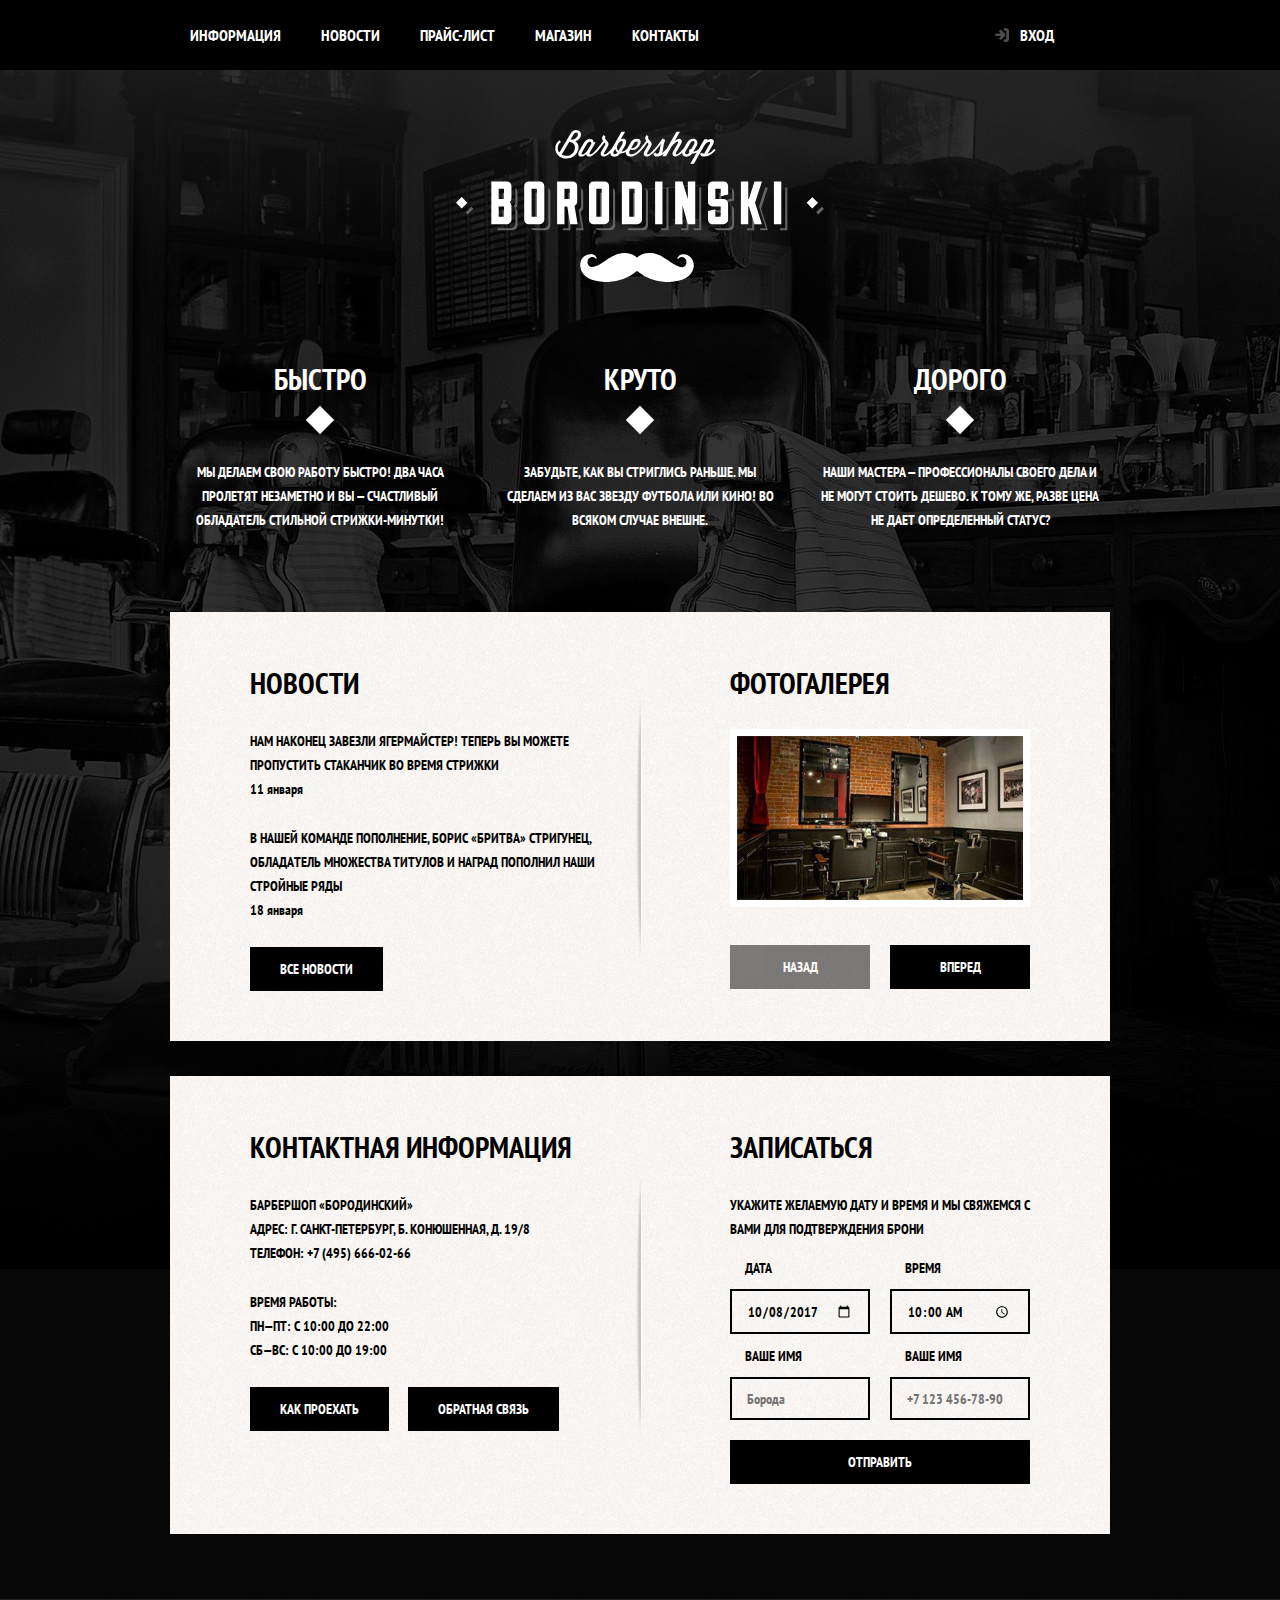
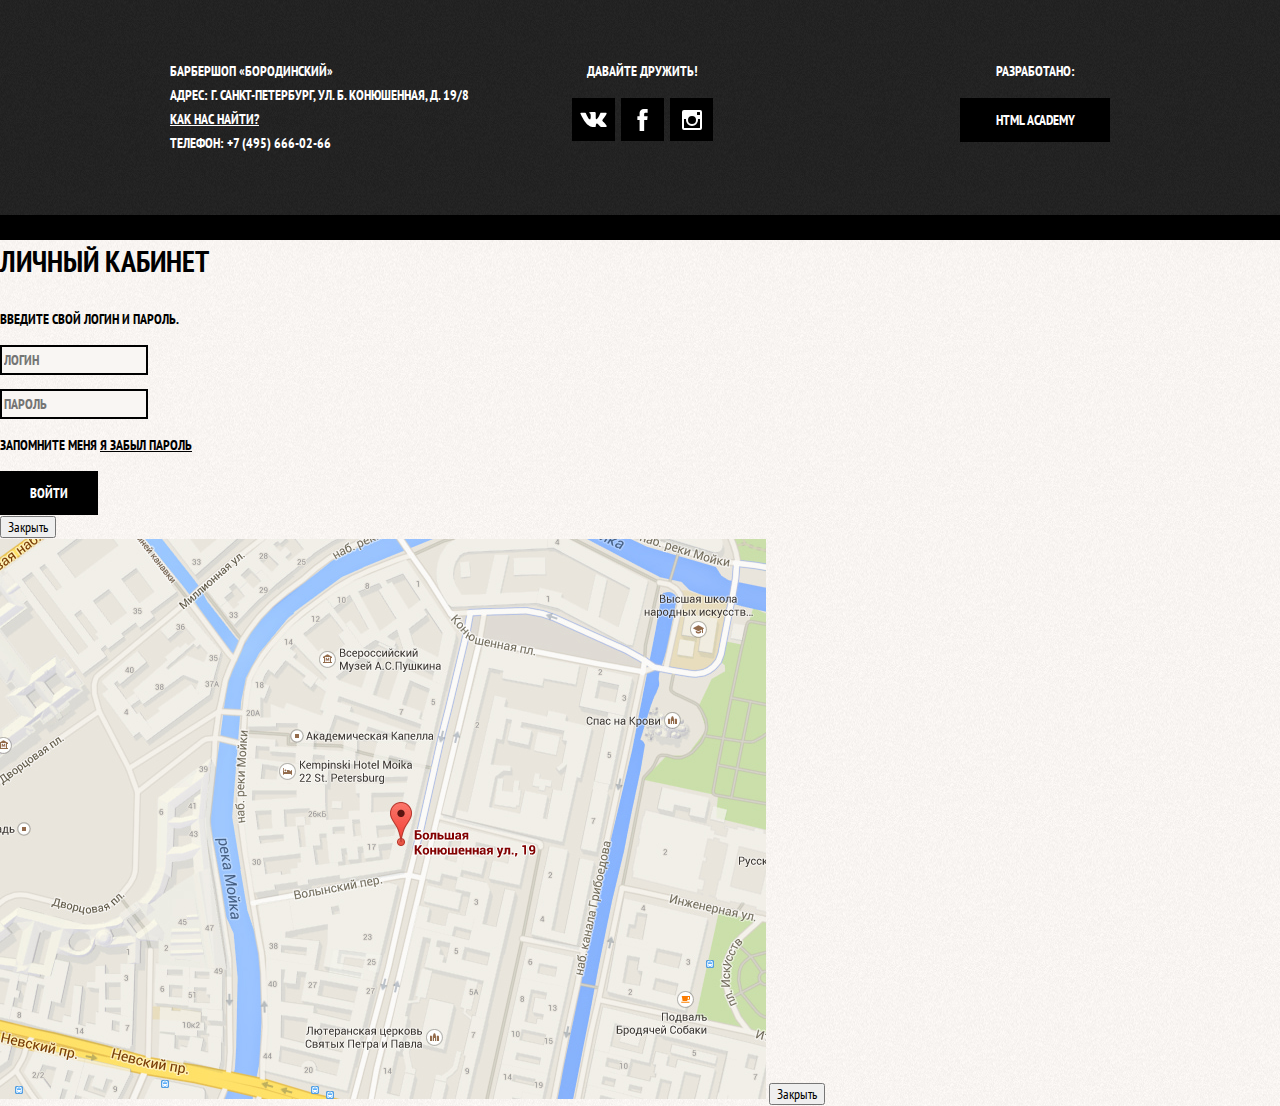
<file: index.html>
<!DOCTYPE html>
<html lang="ru">
  <head>
    <meta charset="utf-8">
    <title>Барбершоп «Бородинский»</title>
    <link href="https://fonts.googleapis.com/css?family=PT+Sans+Narrow:400,700&display=swap&subset=cyrillic" rel="stylesheet">
    <link href="css/normalize.css" rel="stylesheet">
    <link href="css/style.css" rel="stylesheet">
  </head>
  <body>
	<header class="main-header">
		<nav class="main-navigation">
			<a class="main-header-logo">
				<img src="img/index-logo.svg" width="368" height="153" alt="Логотип барбершопа «Бородинский»">
			</a>
			<div class="main-navigation-wrapper">
				<div class="container">
					<ul class="site-navigation">
						<li><a href="info.html">Информация</a></li>
						<li><a href="news.html">Новости</a></li>
						<li><a href="price.html">Прайс-лист</a></li>
						<li><a href="catalog.html">Магазин</a></li>
						<li><a href="contacts.html">Контакты</a></li>
					</ul>
					<ul class="user-navigation">
						<li>
							<a class="login-link" href="login.html">Вход</a>
						</li>
					</ul>
				</div>
			</div>
		</nav>
	</header>
	<main class="container">

		<h1 class="visually-hidden">Барбершоп «Бородинский»</h1>

		<section class="features">
			<h2 class="visually-hidden">Преимущества</h2>
			<ul class="features-list">
				<li class="feature-item">
					<h3>Быстро</h3>
					<p>Мы делаем свою работу быстро! Два часа пролетят незаметно и вы — счастливый обладатель стильной стрижки-минутки!</p>
				</li>
				<li class="feature-item">
					<h3>Круто</h3>
					<p>Забудьте, как вы стриглись раньше. Мы сделаем из вас звезду футбола или кино! Во всяком случае внешне.</p>
				</li>
				<li class="feature-item">
					<h3>Дорого</h3>
					<p>Наши мастера — профессионалы своего дела и не могут стоить дешево. К тому же, разве цена не дает определенный статус?</p>
				</li>
			</ul>
		</section>

		<div class="index-columns">
			<section class="news">
				<h2>Новости</h2>
				<ul class="news-list">
					<li class="news-item">
						<p>Нам наконец завезли Ягермайстер! Теперь вы можете пропустить стаканчик во время стрижки</p>
						<time datetime="2019-01-11">11 января</time>
					</li>
					<li class="news-item">
						<p>В нашей команде пополнение, Борис «Бритва» Стригунец, обладaтель множества титулов и наград пополнил наши стройные ряды</p>
						<time datetime="2016-01-18">18 января</time>
					</li>
				</ul>
				<a class="button" href="news.html">Все новости</a>
			</section>

			<section class="gallery">
				<h2>Фотогалерея</h2>
				<div class="gallery-container">
					<figure class="gallery-content">
						<a href="#">
							<img src="img/studio.jpg" width="286" height="164" alt="Интерьер">
						</a>
					</figure>
						<button class="button gallery-button gallery-button-back" type="button" disabled>Назад</button>
						<button class="button gallery-button gallery-button-next" type="button">Вперед</button>
				</div>
			</section>
		</div>

    	<div class="index-columns">
			<section class="contacts">
				<h2>Контактная информация</h2>
				<p>
					Барбершоп «Бородинский»<br>
					Адрес: г. Санкт-Петербург, Б. Конюшенная, д. 19/8<br>
					Телефон: +7 (495) 666-02-66
				</p>
				<p>
					Время работы:<br>
					пн—пт: с 10:00 до 22:00<br>
					сб—вс: с 10:00 до 19:00
				</p>
				<a class="button" href="map.html">Как проехать</a>
				<a class="button" href="contacts.html">Обратная связь</a>
			</section>

			<section class="appointment">
				<h2>Записаться</h2>
				<p class="appointment-info">Укажите желаемую дату и время и мы свяжемся с вами для подтверждения брони</p>
				<form class="appointment-form" action="https://echo.htmlacademy.ru" method="post">
					<p class="appointment-item">
						<label for="appointment-date">Дата</label>
						<input type="date" name="appointment-date" id="appointment-date" value="2017-10-08">
					</p>
					<p class="appointment-item">
						<label for="appointment-time">Время</label>
						<input type="time" name="appointment-time" id="appointment-time" value="10:00">
					</p>
					<p class="appointment-item">
						<label for="appointment-name">Ваше имя</label>
						<input type="text" name="appointment-name" id="appointment-name" value="" placeholder="Борода">
					</p>
					<p class="appointment-item">
						<label for="appointment-phone">Ваше имя</label>
						<input type="text" name="appointment-phone" id="appointment-phone" value="" placeholder="+7 123 456-78-90">
					</p>
					<button class="button" type="submit">Отправить</button>
				</form>
			</section>
		</div>
	</main>
	<footer class="main-footer">
		<div class="container">
				<p class="footer-contacts">
				Барбершоп «Бородинский»<br>
				Адрес: г. Санкт-Петербург, ул. Б. Конюшенная, д. 19/8<br>
				<a href="map.html">Как нас найти?</a><br>
				Телефон: +7 (495) 666-02-66
			</p>
			<div class="footer-social">
				<b>Давайте дружить!</b>
				<ul>
					<li><a class="social-button" href="#"><span class="visually-hidden">Вконтакте</span>
			        <svg xmlns="http://www.w3.org/2000/svg" width="27" height="15" viewBox="0 0 26.14 14.91">
			          <path d="M26 13.47l-.09-.17a13.55 13.55 0 0 0-2.6-3q-.87-.83-1.1-1.12A1 1 0 0 1 22 8a10.27 10.27 0 0 1 1.22-1.78l.88-1.16q2.35-3.13 2-4L26 .94a.8.8 0 0 0-.4-.22 2.14 2.14 0 0 0-.87 0h-3.92a.51.51 0 0 0-.27 0h-.3a.6.6 0 0 0-.15.14.93.93 0 0 0-.14.24 22.22 22.22 0 0 1-1.46 3.06q-.5.84-.93 1.46a7 7 0 0 1-.71.91 4.94 4.94 0 0 1-.52.47q-.23.18-.35.15l-.23-.05a.9.9 0 0 1-.31-.33 1.49 1.49 0 0 1-.16-.53v-.55-.65-.57-1.12-1-.75a3.14 3.14 0 0 0 0-.62 2.12 2.12 0 0 0-.14-.44.73.73 0 0 0-.28-.33 1.57 1.57 0 0 0-.46-.18A9 9 0 0 0 12.57 0a8.93 8.93 0 0 0-3.25.33 1.83 1.83 0 0 0-.52.41q-.25.3-.07.33a1.67 1.67 0 0 1 1.16.59l.08.16a2.6 2.6 0 0 1 .19.63 6.32 6.32 0 0 1 .12 1 10.59 10.59 0 0 1 0 1.7q-.07.71-.13 1.1a2.21 2.21 0 0 1-.18.64 2.69 2.69 0 0 1-.16.3l-.07.07a1 1 0 0 1-.37.07.86.86 0 0 1-.46-.19 3.27 3.27 0 0 1-.56-.52 7 7 0 0 1-.66-.93q-.37-.6-.76-1.42l-.22-.39q-.2-.38-.56-1.11t-.62-1.43A.9.9 0 0 0 5.2.9h-.07a.93.93 0 0 0-.22-.16A1.44 1.44 0 0 0 4.6.65L.87.68A1 1 0 0 0 .1.94L0 1a.44.44 0 0 0 0 .22 1.08 1.08 0 0 0 .08.37Q.9 3.53 1.86 5.31t1.66 2.87Q4.23 9.27 5 10.24t1 1.24l.37.41.34.33a8.06 8.06 0 0 0 1 .78 16.34 16.34 0 0 0 1.4.9 7.6 7.6 0 0 0 1.79.72 6.19 6.19 0 0 0 2 .22h1.57a1.08 1.08 0 0 0 .72-.3l.05-.07a.9.9 0 0 0 .1-.25 1.38 1.38 0 0 0 0-.37 4.48 4.48 0 0 1 .09-1.05 2.77 2.77 0 0 1 .23-.71 1.74 1.74 0 0 1 .29-.4 1.19 1.19 0 0 1 .23-.2h.11a.86.86 0 0 1 .77.21 4.52 4.52 0 0 1 .83.79q.39.47.93 1.05a6.41 6.41 0 0 0 1 .87l.27.16a3.31 3.31 0 0 0 .71.3 1.53 1.53 0 0 0 .76.07l3.48-.05a1.58 1.58 0 0 0 .8-.17.68.68 0 0 0 .34-.37 1.06 1.06 0 0 0 0-.46 1.71 1.71 0 0 0-.1-.36z" fill="#fff">
			          </path>
			        </svg>
			      </a></li>
			      <li><a class="social-button" href="#"><span class="visually-hidden">Фейсбук</span>
			        <svg xmlns="http://www.w3.org/2000/svg" width="19" height="22" viewBox="0 0 10.15 21.74"><path d="M3.34 1.12A4.77 4.77 0 0 1 6.53 0h3.61v3.81H7.81a1.07 1.07 0 0 0-1.09.83v2.55h3.42c-.08 1.23-.24 2.45-.41 3.67h-3v10.87H2.21V10.86H0V7.21h2.19V3.66a3.83 3.83 0 0 1 1.15-2.54z" fill="#fff"/>
			        </a></li>
			      <li><a class="social-button" href="#"><span class="visually-hidden">Инстаграм</span>
			        <svg xmlns="http://www.w3.org/2000/svg" width="20" height="20" viewBox="0 0 20 20">
			          <path d="M18 0H2a2 2 0 0 0-2 2v16a2 2 0 0 0 2 2h16a2 2 0 0 0 2-2V2a2 2 0 0 0-2-2zm-8 6a4 4 0 1 1-4 4 4 4 0 0 1 4-4zM2.5 18a.47.47 0 0 1-.5-.5V9h2.1a3.4 3.4 0 0 0-.1 1 6 6 0 1 0 12 0 3.4 3.4 0 0 0-.1-1H18v8.5a.47.47 0 0 1-.5.5zM18 4.5a.47.47 0 0 1-.5.5h-2a.47.47 0 0 1-.5-.5v-2a.47.47 0 0 1 .5-.5h2a.47.47 0 0 1 .5.5z" fill="#fff">
			          </path>
			        </svg>
			      </a></li>
				</ul>
			</div>
			<p class="footer-copyright">
				<b>Разработано:</b>
				<a class="button" href="https://htmlacademy.ru">HTML Academy</a>
			</p>
		</div>
	</footer>

	<section class="modal modal-login">
		<h2>Личный кабинет</h2>
		<p>Введите свой логин и пароль.</p>
		<form class="login-form" action="https://echo.htmlacademy.ru" method="post">
			<p>
				<label class="visually-hidden" for="user-login">Логин</label>
				<input class="login-icon-user" type="text" name="user-login" id="user-login" placeholder="Логин">
			</p>
			<p>
				<label class="visually-hidden" for="user-password">Пароль</label>
				<input class="login-icon-password" type="password" name="user-password" id="user-password" placeholder="Пароль">
			</p>
			<p class="login-password-info">
				<label class="login-checkbox">
					<input type="checkbox" name="remember" class="visually-hidden">
					<span class="checkbox-indicator">Запомните меня</span>
				</label>
				<a class="restore" href="#">Я забыл пароль</a>
			</p>
			<button class="button" type="submit">Войти</button>
		</form>
		<button class="modal-close" type="button">Закрыть</button>
	</section>

	<section class="modal modal-map">
		<h2 class="visually-hidden">Как до нас добраться</h2>
		<img src="img/map.jpg" width="766" height="560" alt="Офис компании по адресу ул. Большая Конюшенная 19/8, Санкт-Петербург">
		<button class="modal-close" type="button">Закрыть</button>
	</section>
  </body>
</html>
</file>
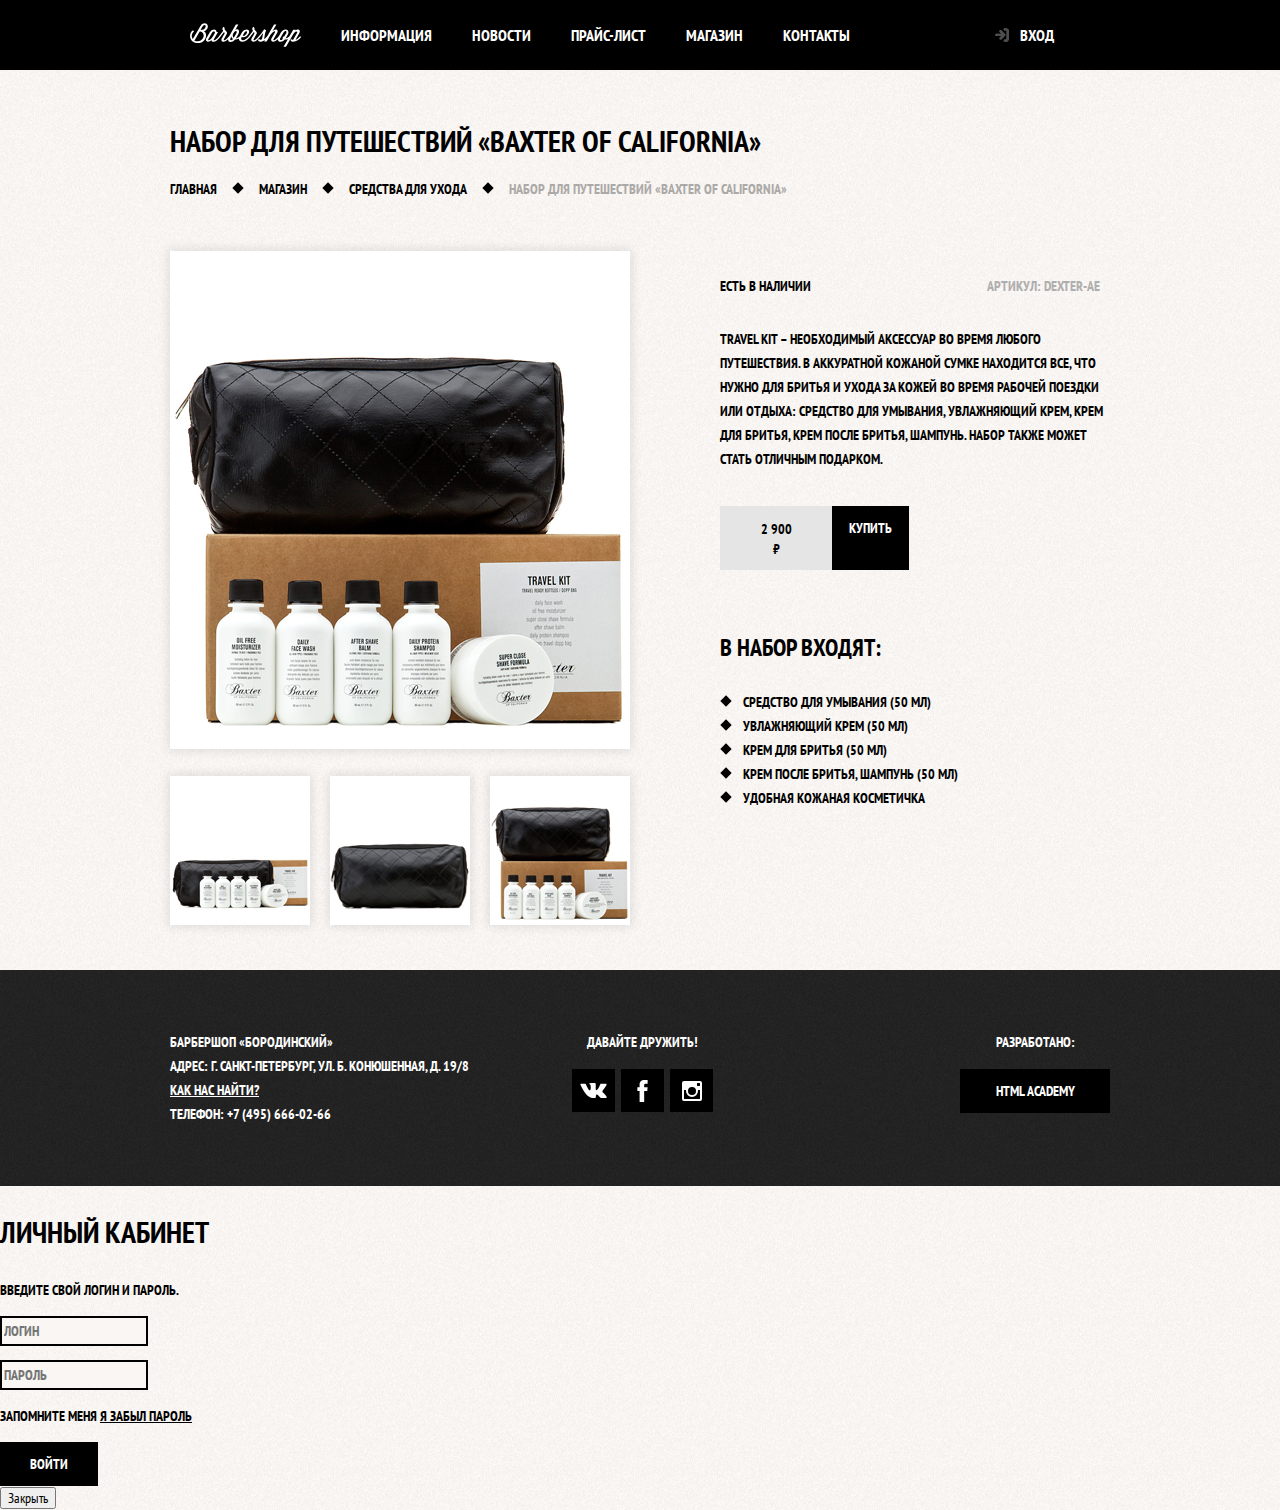
<file: catalog-item.html>
<!DOCTYPE html>
<html lang="ru">
  <head>
    <meta charset="utf-8">
    <title>Набор для путешествий «Baxter of California»</title>
    <link href="https://fonts.googleapis.com/css?family=PT+Sans+Narrow:400,700&display=swap&subset=cyrillic" rel="stylesheet">
    <link href="css/normalize.css" rel="stylesheet">
    <link href="css/style.css" rel="stylesheet">
  </head>
  <body class="inner-page">
		<header class="main-header">
			<nav class="main-navigation container">
				<a class="main-header-logo" href="index.html">
					<img src="img/logo.svg" width="111" height="24" alt="Логотип барбершопа «Бородинский»">
				</a>
				<ul class="site-navigation">
					<li><a href="info.html">Информация</a></li>
					<li><a href="news.html">Новости</a></li>
					<li><a href="price.html">Прайс-лист</a></li>
					<li><a href="catalog.html">Магазин</a></li>
					<li><a href="contacts.html">Контакты</a></li>
				</ul>
				<ul class="user-navigation">
					<li>
						<a class="login-link" href="login.html">Вход</a>
					</li>
				</ul>
			</nav>
		</header>
		<main class="container">

			<h1 class="page-title">Набор для путешествий «Baxter of California»</h1>

			<ul class="breadcrumbs">
				<li><a href="index.html">Главная</a></li>
				<li><a href="#">Магазин</a></li>
				<li><a href="#">Средства для ухода</a></li>
				<li class="breadcrumbs-current">Набор для путешествий «Baxter of California»</li>
			</ul>

			<div class="catalog-columns">
				<section class="product-photos">
					<h2 class="visually-hidden">Изображения товара</h2>
					<img class="product-photo-full" src="img/product-big.jpg" width="460" height="498" alt="Фото всего набора">
					<ul class="product-photo-preview">
						<li><img src="img/product-small-1.jpg" width="140" height="149" alt="Фото в анфас"></li>
						<li><img src="img/product-small-2.jpg" width="140" height="149" alt="Фото в профиль"></li>
						<li><img src="img/product-small-3.jpg" width="140" height="149" alt="Фото отдельной части"></li>
					</ul>
				</section>

				<section class="product-info">
					<h2 class="visually-hidden">Описание товара</h2>
					<div class="product-description">
						<p class="product-availability">Есть в наличии</p>
						<p class="product-article">Артикул: dexter-ae</p>
					</div>
					<p class="product-text">Travel Kit – необходимый аксессуар во время любого путешествия. В аккуратной кожаной сумке находится все, что нужно для бритья и ухода за кожей во время рабочей поездки или отдыха: средство для умывания, увлажняющий крем, крем для бритья, крем после бритья, шампунь. Набор также может стать отличным подарком.</p>
					<p class="product-price">
						<b>2 900 ₽</b>
						<a class="button" href="#">Купить</a>
					</p>
					<h3>В набор входят:</h3>
					<ul>
						<li>Средство для умывания (50 мл)</li>
				        <li>Увлажняющий крем (50 мл)</li>
				        <li>Крем для бритья (50 мл)</li>
				        <li>Крем после бритья, шампунь (50 мл)</li>
				        <li>Удобная кожаная косметичка</li>
					</ul>
				</section>
			</div>
		</main>
		<footer class="main-footer">
			<div class="container">
				<p class="footer-contacts">
					Барбершоп «Бородинский»<br>
					Адрес: г. Санкт-Петербург, ул. Б. Конюшенная, д. 19/8<br>
					<a href="map.html">Как нас найти?</a><br>
					Телефон: +7 (495) 666-02-66
				</p>
				<div class="footer-social">
					<b>Давайте дружить!</b>
					<ul>
						<li><a class="social-button" href="#"><span class="visually-hidden">Вконтакте</span>
				        <svg xmlns="http://www.w3.org/2000/svg" width="27" height="15" viewBox="0 0 26.14 14.91">
				          <path d="M26 13.47l-.09-.17a13.55 13.55 0 0 0-2.6-3q-.87-.83-1.1-1.12A1 1 0 0 1 22 8a10.27 10.27 0 0 1 1.22-1.78l.88-1.16q2.35-3.13 2-4L26 .94a.8.8 0 0 0-.4-.22 2.14 2.14 0 0 0-.87 0h-3.92a.51.51 0 0 0-.27 0h-.3a.6.6 0 0 0-.15.14.93.93 0 0 0-.14.24 22.22 22.22 0 0 1-1.46 3.06q-.5.84-.93 1.46a7 7 0 0 1-.71.91 4.94 4.94 0 0 1-.52.47q-.23.18-.35.15l-.23-.05a.9.9 0 0 1-.31-.33 1.49 1.49 0 0 1-.16-.53v-.55-.65-.57-1.12-1-.75a3.14 3.14 0 0 0 0-.62 2.12 2.12 0 0 0-.14-.44.73.73 0 0 0-.28-.33 1.57 1.57 0 0 0-.46-.18A9 9 0 0 0 12.57 0a8.93 8.93 0 0 0-3.25.33 1.83 1.83 0 0 0-.52.41q-.25.3-.07.33a1.67 1.67 0 0 1 1.16.59l.08.16a2.6 2.6 0 0 1 .19.63 6.32 6.32 0 0 1 .12 1 10.59 10.59 0 0 1 0 1.7q-.07.71-.13 1.1a2.21 2.21 0 0 1-.18.64 2.69 2.69 0 0 1-.16.3l-.07.07a1 1 0 0 1-.37.07.86.86 0 0 1-.46-.19 3.27 3.27 0 0 1-.56-.52 7 7 0 0 1-.66-.93q-.37-.6-.76-1.42l-.22-.39q-.2-.38-.56-1.11t-.62-1.43A.9.9 0 0 0 5.2.9h-.07a.93.93 0 0 0-.22-.16A1.44 1.44 0 0 0 4.6.65L.87.68A1 1 0 0 0 .1.94L0 1a.44.44 0 0 0 0 .22 1.08 1.08 0 0 0 .08.37Q.9 3.53 1.86 5.31t1.66 2.87Q4.23 9.27 5 10.24t1 1.24l.37.41.34.33a8.06 8.06 0 0 0 1 .78 16.34 16.34 0 0 0 1.4.9 7.6 7.6 0 0 0 1.79.72 6.19 6.19 0 0 0 2 .22h1.57a1.08 1.08 0 0 0 .72-.3l.05-.07a.9.9 0 0 0 .1-.25 1.38 1.38 0 0 0 0-.37 4.48 4.48 0 0 1 .09-1.05 2.77 2.77 0 0 1 .23-.71 1.74 1.74 0 0 1 .29-.4 1.19 1.19 0 0 1 .23-.2h.11a.86.86 0 0 1 .77.21 4.52 4.52 0 0 1 .83.79q.39.47.93 1.05a6.41 6.41 0 0 0 1 .87l.27.16a3.31 3.31 0 0 0 .71.3 1.53 1.53 0 0 0 .76.07l3.48-.05a1.58 1.58 0 0 0 .8-.17.68.68 0 0 0 .34-.37 1.06 1.06 0 0 0 0-.46 1.71 1.71 0 0 0-.1-.36z" fill="#fff">
				          </path>
				        </svg>
				      </a></li>
				      <li><a class="social-button" href="#"><span class="visually-hidden">Фейсбук</span>
				        <svg xmlns="http://www.w3.org/2000/svg" width="19" height="22" viewBox="0 0 10.15 21.74"><path d="M3.34 1.12A4.77 4.77 0 0 1 6.53 0h3.61v3.81H7.81a1.07 1.07 0 0 0-1.09.83v2.55h3.42c-.08 1.23-.24 2.45-.41 3.67h-3v10.87H2.21V10.86H0V7.21h2.19V3.66a3.83 3.83 0 0 1 1.15-2.54z" fill="#fff"/>
				        </a></li>
				      <li><a class="social-button" href="#"><span class="visually-hidden">Инстаграм</span>
				        <svg xmlns="http://www.w3.org/2000/svg" width="20" height="20" viewBox="0 0 20 20">
				          <path d="M18 0H2a2 2 0 0 0-2 2v16a2 2 0 0 0 2 2h16a2 2 0 0 0 2-2V2a2 2 0 0 0-2-2zm-8 6a4 4 0 1 1-4 4 4 4 0 0 1 4-4zM2.5 18a.47.47 0 0 1-.5-.5V9h2.1a3.4 3.4 0 0 0-.1 1 6 6 0 1 0 12 0 3.4 3.4 0 0 0-.1-1H18v8.5a.47.47 0 0 1-.5.5zM18 4.5a.47.47 0 0 1-.5.5h-2a.47.47 0 0 1-.5-.5v-2a.47.47 0 0 1 .5-.5h2a.47.47 0 0 1 .5.5z" fill="#fff">
				          </path>
				        </svg>
				      </a></li>
					</ul>
				</div>
				<p class="footer-copyright">
					<b>Разработано:</b>
					<a class="button" href="https://htmlacademy.ru">HTML Academy</a>
				</p>
			</div>
		</footer>

		<section class="modal modal-login">
			<h2>Личный кабинет</h2>
			<p>Введите свой логин и пароль.</p>
			<form class="login-form" action="https://echo.htmlacademy.ru" method="post">
				<p>
					<label class="visually-hidden" for="user-login">Логин</label>
					<input class="login-icon-user" type="text" name="user-login" id="user-login" placeholder="Логин">
				</p>
				<p>
					<label class="visually-hidden" for="user-password">Пароль</label>
					<input class="login-icon-password" type="password" name="user-password" id="user-password" placeholder="Пароль">
				</p>
				<p class="login-password-info">
					<label class="login-checkbox">
						<input type="checkbox" name="remember" class="visually-hidden">
						<span class="checkbox-indicator">Запомните меня</span>
					</label>
					<a class="restore" href="#">Я забыл пароль</a>
				</p>
				<button class="button" type="submit">Войти</button>
			</form>
			<button class="modal-close" type="button">Закрыть</button>
		</section>
	</body>
</html>
</file>
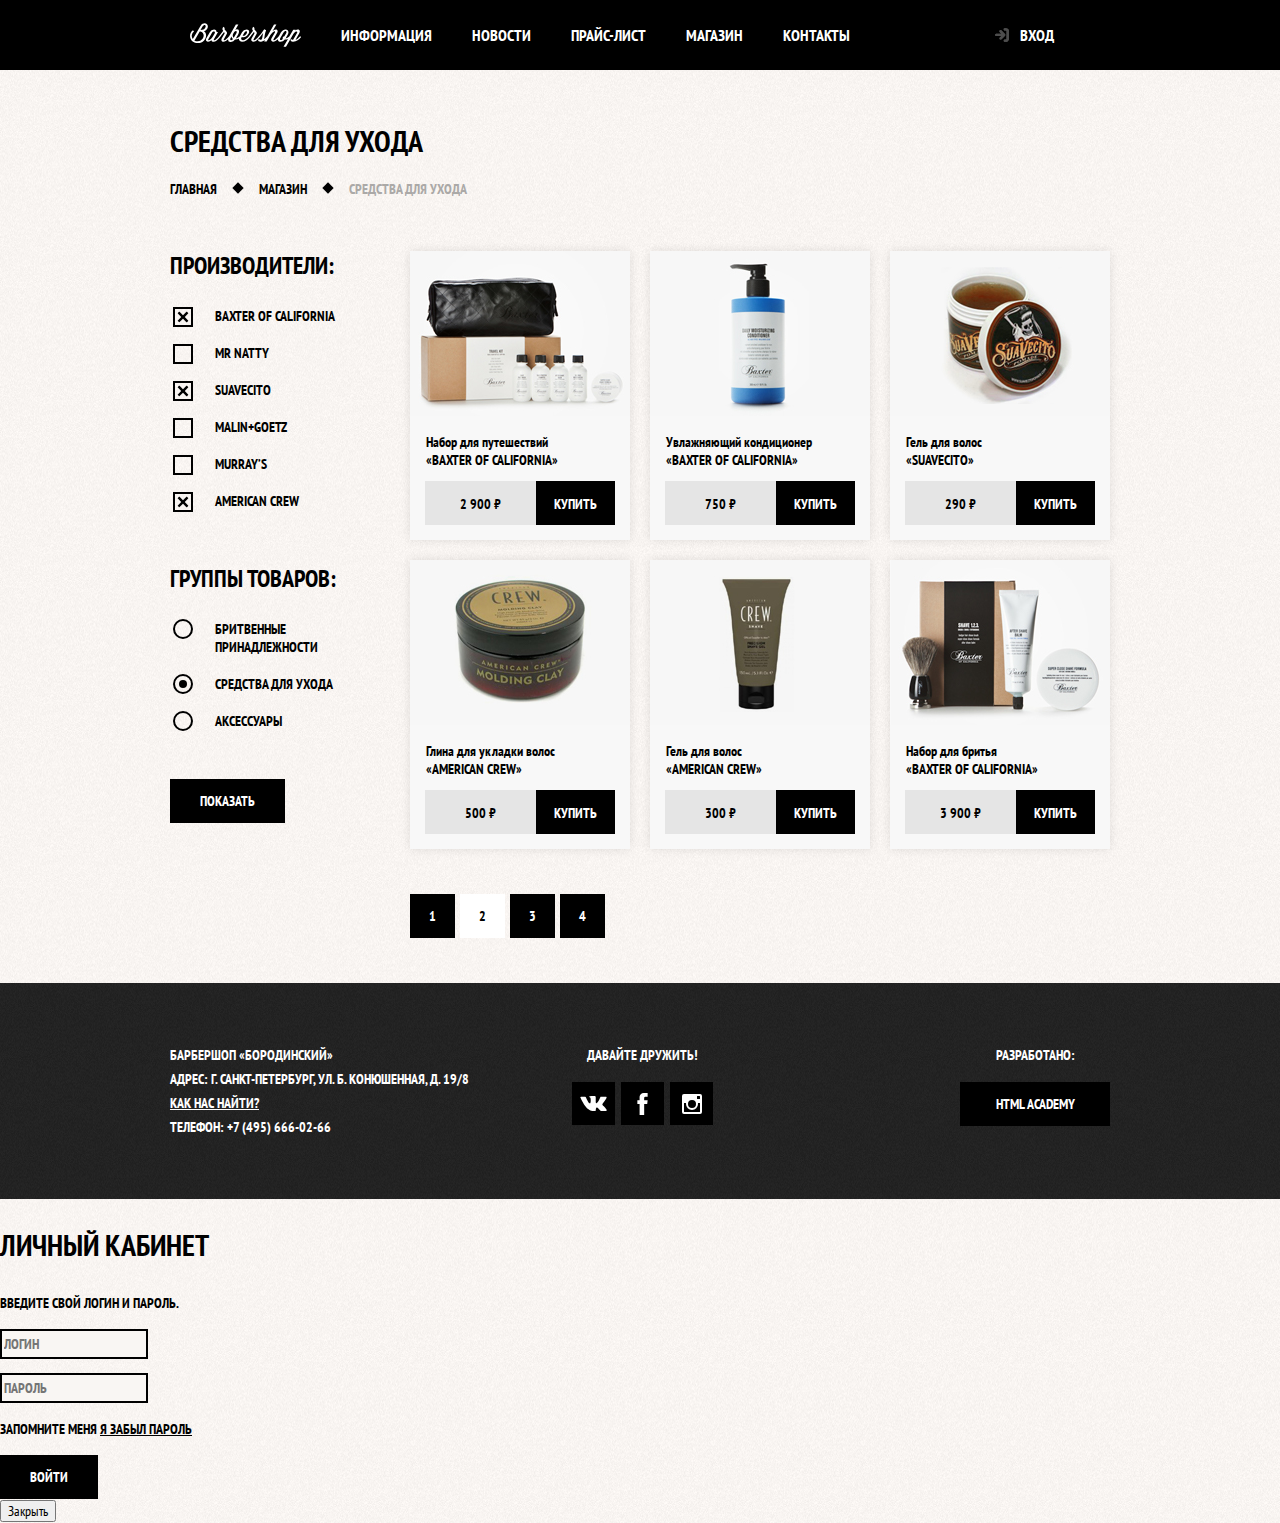
<file: catalog.html>
<!DOCTYPE html>
<html lang="ru">
  <head>
    <meta charset="utf-8">
    <title>Средства для ухода</title>
    <link href="https://fonts.googleapis.com/css?family=PT+Sans+Narrow:400,700&display=swap&subset=cyrillic" rel="stylesheet">
    <link href="css/normalize.css" rel="stylesheet">
    <link href="css/style.css" rel="stylesheet">
  </head>
  <body class="inner-page">
		<header class="main-header">
			<nav class="main-navigation container">
				<a class="main-header-logo" href="index.html">
					<img src="img/logo.svg" width="111" height="24" alt="Логотип барбершопа «Бородинский»">
				</a>
				<ul class="site-navigation">
					<li><a href="info.html">Информация</a></li>
					<li><a href="news.html">Новости</a></li>
					<li><a href="price.html">Прайс-лист</a></li>
					<li><a href="catalog.html">Магазин</a></li>
					<li><a href="contacts.html">Контакты</a></li>
				</ul>
				<ul class="user-navigation">
					<li>
						<a class="login-link" href="login.html">Вход</a>
					</li>
				</ul>
			</nav>
		</header>
		<main class="container">
			<h1 class="page-title">Средства для ухода</h1>

			<ul class="breadcrumbs">
				<li><a href="index.html">Главная</a></li>
				<li><a href="catalog.html">Магазин</a></li>
				<li class="breadcrumbs-current">Средства для ухода</li>
			</ul>

			<div class="catalog-columns">
				<section class="filters">
					<h2 class="visually-hidden">Фильтр товаров</h2>
					<form class="filter" method="get" action="https://echo.htmlacademy.ru">
						<fieldset>
							<legend>Производители:</legend>
							<ul>
				              <li class="filter-option">
				                <input class="visually-hidden filter-input filter-input-checkbox" type="checkbox" name="baxter-of-california" id="filter-baxter-of-california" checked>
	                			<label for="filter-baxter-of-california">Baxter of California</label>
				              </li>
				              <li class="filter-option">
				                <input class="visually-hidden filter-input filter-input-checkbox" type="checkbox" name="mr-natty" id="filter-mr-natty">
	                			<label for="filter-mr-natty">Mr Natty</label>
				              </li>
				              <li class="filter-option">
				                <input class="visually-hidden filter-input filter-input-checkbox" type="checkbox" name="suavecito" id="filter-suavecito" checked>
	                			<label for="filter-suavecito">Suavecito</label>
				              </li>
				              <li class="filter-option">
				                <input class="visually-hidden filter-input filter-input-checkbox" type="checkbox" name="malin-goetz" id="filter-malin-goetz">
	                			<label for="filter-malin-goetz">Malin+Goetz</label>
				              </li>
				              <li class="filter-option">
				                <input class="visually-hidden filter-input filter-input-checkbox" type="checkbox" name="murrays" id="filter-murrays">
	                			<label for="filter-murrays">Murray’s</label>
				              </li>
				              <li class="filter-option">
				                <input class="visually-hidden filter-input filter-input-checkbox" type="checkbox" name="american-crew" id="filter-american-crew" checked>
	                			<label for="filter-american-crew">American Crew</label>
				              </li>
				            </ul>
						</fieldset>
						<fieldset>
							<legend>Группы товаров:</legend>
							<ul>
			                <li class="filter-option">
			                  <input class="visually-hidden filter-input filter-input-radio" type="radio" name="product-group" value="shaving" id="filter-shave">
			                  <label for="filter-shave">Бритвенные принадлежности</label>
			                </li>
			                <li class="filter-option">
			                  <input class="visually-hidden filter-input filter-input-radio" type="radio" name="product-group" value="hair-care" id="filter-care" checked>
			                  <label for="filter-care">Средства для ухода</label>
			                </li>
			                <li class="filter-option">
			                  <input class="visually-hidden filter-input filter-input-radio" type="radio" name="product-group" value="accessories" id="filter-accessories">
			                  <label for="filter-accessories">Аксессуары</label>
			                </li>
			              </ul>
						</fieldset>
	        		</form>
	        		<button class="filter-button button" type="submit">Показать</button>
				</section>

				<section class="catalog">
					<h2 class="visually-hidden">Список средств для ухода</h2>
					<ul class="catalog-list">
						<li class="catalog-item">
							<a href="catalog-item.html">
								<h3>
									<span class="catalog-category">Набор для путешествий</span>
									<span class="catalog-item-title">«Baxter of California»</span>
								</h3>
								<p class="catalog-item-image">
									<img src="img/product-1.jpg" width="220" height="165" alt="Набор для путешествий «Baxter of California»">
								</p>
							</a>
							<p class="catalog-item-price">
								<b>2 900 ₽</b>
								<a class="button" href="#">Купить</a>
							</p>
						</li>
						<li class="catalog-item">
							<a href="catalog-item.html">
								<h3>
									<span class="catalog-category">Увлажняющий кондиционер</span>
									<span class="catalog-item-title">«Baxter of California»</span>
								</h3>
								<p class="catalog-item-image">
									<img src="img/product-2.jpg" width="220" height="165" alt="Увлажняющий кондиционер «Baxter of California»">
								</p>
							</a>
							<p class="catalog-item-price">
								<b>750 ₽</b>
								<a class="button" href="#">Купить</a>
							</p>
						</li>
						<li class="catalog-item">
							<a href="catalog-item.html">
								<h3>
									<span class="catalog-category">Гель для волос</span>
									<span class="catalog-item-title">«Suavecito»</span>
								</h3>
								<p class="catalog-item-image">
									<img src="img/product-3.jpg" width="220" height="165" alt="Гель для волос «Suavecito»">
								</p>
							</a>
							<p class="catalog-item-price">
								<b>290 ₽</b>
								<a class="button" href="#">Купить</a>
							</p>
						</li>
						<li class="catalog-item">
							<a href="catalog-item.html">
								<h3>
									<span class="catalog-category">Глина для укладки волос</span>
									<span class="catalog-item-title">«American crew»</span>
								</h3>
								<p class="catalog-item-image">
									<img src="img/product-4.jpg" width="220" height="165" alt="Глина для укладки волос «American crew»">
								</p>
							</a>
							<p class="catalog-item-price">
								<b>500 ₽</b>
								<a class="button" href="#">Купить</a>
							</p>
						</li>
						<li class="catalog-item">
							<a href="catalog-item.html">
								<h3>
									<span class="catalog-category">Гель для волос</span>
									<span class="catalog-item-title">«American crew»</span>
								</h3>
								<p class="catalog-item-image">
									<img src="img/product-5.jpg" width="220" height="165" alt="Гель для волос «American crew»">
								</p>
							</a>
							<p class="catalog-item-price">
								<b>300 ₽</b>
								<a class="button" href="#">Купить</a>
							</p>
						</li>
						<li class="catalog-item">
							<a href="catalog-item.html">
								<h3>
									<span class="catalog-category">Набор для бритья</span>
									<span class="catalog-item-title">«Baxter of California»</span>
								</h3>
								<p class="catalog-item-image">
									<img src="img/product-6.jpg" width="220" height="165" alt="Набор для бритья «Baxter of California»">
								</p>
							</a>
							<p class="catalog-item-price">
								<b>3 900 ₽</b>
								<a class="button" href="#">Купить</a>
							</p>
						</li>
					</ul>
					<ol class="pagination-list">
						<li class="pagination-item"><a href="#">1</a></li>
						<li class="pagination-item pagination-item-current"><a>2</a></li>
						<li class="pagination-item"><a href="#">3</a></li>
						<li class="pagination-item"><a href="#">4</a></li>
					</ol>
				</section>
			</div>
		</main>
		<footer class="main-footer">
			<div class="container">
				<p class="footer-contacts">
					Барбершоп «Бородинский»<br>
					Адрес: г. Санкт-Петербург, ул. Б. Конюшенная, д. 19/8<br>
					<a href="map.html">Как нас найти?</a><br>
					Телефон: +7 (495) 666-02-66
				</p>
				<div class="footer-social">
					<b>Давайте дружить!</b>
					<ul>
						<li><a class="social-button" href="#"><span class="visually-hidden">Вконтакте</span>
				        <svg xmlns="http://www.w3.org/2000/svg" width="27" height="15" viewBox="0 0 26.14 14.91">
				          <path d="M26 13.47l-.09-.17a13.55 13.55 0 0 0-2.6-3q-.87-.83-1.1-1.12A1 1 0 0 1 22 8a10.27 10.27 0 0 1 1.22-1.78l.88-1.16q2.35-3.13 2-4L26 .94a.8.8 0 0 0-.4-.22 2.14 2.14 0 0 0-.87 0h-3.92a.51.51 0 0 0-.27 0h-.3a.6.6 0 0 0-.15.14.93.93 0 0 0-.14.24 22.22 22.22 0 0 1-1.46 3.06q-.5.84-.93 1.46a7 7 0 0 1-.71.91 4.94 4.94 0 0 1-.52.47q-.23.18-.35.15l-.23-.05a.9.9 0 0 1-.31-.33 1.49 1.49 0 0 1-.16-.53v-.55-.65-.57-1.12-1-.75a3.14 3.14 0 0 0 0-.62 2.12 2.12 0 0 0-.14-.44.73.73 0 0 0-.28-.33 1.57 1.57 0 0 0-.46-.18A9 9 0 0 0 12.57 0a8.93 8.93 0 0 0-3.25.33 1.83 1.83 0 0 0-.52.41q-.25.3-.07.33a1.67 1.67 0 0 1 1.16.59l.08.16a2.6 2.6 0 0 1 .19.63 6.32 6.32 0 0 1 .12 1 10.59 10.59 0 0 1 0 1.7q-.07.71-.13 1.1a2.21 2.21 0 0 1-.18.64 2.69 2.69 0 0 1-.16.3l-.07.07a1 1 0 0 1-.37.07.86.86 0 0 1-.46-.19 3.27 3.27 0 0 1-.56-.52 7 7 0 0 1-.66-.93q-.37-.6-.76-1.42l-.22-.39q-.2-.38-.56-1.11t-.62-1.43A.9.9 0 0 0 5.2.9h-.07a.93.93 0 0 0-.22-.16A1.44 1.44 0 0 0 4.6.65L.87.68A1 1 0 0 0 .1.94L0 1a.44.44 0 0 0 0 .22 1.08 1.08 0 0 0 .08.37Q.9 3.53 1.86 5.31t1.66 2.87Q4.23 9.27 5 10.24t1 1.24l.37.41.34.33a8.06 8.06 0 0 0 1 .78 16.34 16.34 0 0 0 1.4.9 7.6 7.6 0 0 0 1.79.72 6.19 6.19 0 0 0 2 .22h1.57a1.08 1.08 0 0 0 .72-.3l.05-.07a.9.9 0 0 0 .1-.25 1.38 1.38 0 0 0 0-.37 4.48 4.48 0 0 1 .09-1.05 2.77 2.77 0 0 1 .23-.71 1.74 1.74 0 0 1 .29-.4 1.19 1.19 0 0 1 .23-.2h.11a.86.86 0 0 1 .77.21 4.52 4.52 0 0 1 .83.79q.39.47.93 1.05a6.41 6.41 0 0 0 1 .87l.27.16a3.31 3.31 0 0 0 .71.3 1.53 1.53 0 0 0 .76.07l3.48-.05a1.58 1.58 0 0 0 .8-.17.68.68 0 0 0 .34-.37 1.06 1.06 0 0 0 0-.46 1.71 1.71 0 0 0-.1-.36z" fill="#fff">
				          </path>
				        </svg>
				      </a></li>
				      <li><a class="social-button" href="#"><span class="visually-hidden">Фейсбук</span>
				        <svg xmlns="http://www.w3.org/2000/svg" width="19" height="22" viewBox="0 0 10.15 21.74"><path d="M3.34 1.12A4.77 4.77 0 0 1 6.53 0h3.61v3.81H7.81a1.07 1.07 0 0 0-1.09.83v2.55h3.42c-.08 1.23-.24 2.45-.41 3.67h-3v10.87H2.21V10.86H0V7.21h2.19V3.66a3.83 3.83 0 0 1 1.15-2.54z" fill="#fff"/>
				        </a></li>
				      <li><a class="social-button" href="#"><span class="visually-hidden">Инстаграм</span>
				        <svg xmlns="http://www.w3.org/2000/svg" width="20" height="20" viewBox="0 0 20 20">
				          <path d="M18 0H2a2 2 0 0 0-2 2v16a2 2 0 0 0 2 2h16a2 2 0 0 0 2-2V2a2 2 0 0 0-2-2zm-8 6a4 4 0 1 1-4 4 4 4 0 0 1 4-4zM2.5 18a.47.47 0 0 1-.5-.5V9h2.1a3.4 3.4 0 0 0-.1 1 6 6 0 1 0 12 0 3.4 3.4 0 0 0-.1-1H18v8.5a.47.47 0 0 1-.5.5zM18 4.5a.47.47 0 0 1-.5.5h-2a.47.47 0 0 1-.5-.5v-2a.47.47 0 0 1 .5-.5h2a.47.47 0 0 1 .5.5z" fill="#fff">
				          </path>
				        </svg>
				      </a></li>
					</ul>
				</div>
				<p class="footer-copyright">
					<b>Разработано:</b>
					<a class="button" href="https://htmlacademy.ru">HTML Academy</a>
				</p>
			</div>
		</footer>

		<section class="modal modal-login">
			<h2>Личный кабинет</h2>
			<p>Введите свой логин и пароль.</p>
			<form class="login-form" action="https://echo.htmlacademy.ru" method="post">
				<p>
					<label class="visually-hidden" for="user-login">Логин</label>
					<input class="login-icon-user" type="text" name="user-login" id="user-login" placeholder="Логин">
				</p>
				<p>
					<label class="visually-hidden" for="user-password">Пароль</label>
					<input class="login-icon-password" type="password" name="user-password" id="user-password" placeholder="Пароль">
				</p>
				<p class="login-password-info">
					<label class="login-checkbox">
						<input type="checkbox" name="remember" class="visually-hidden">
						<span class="checkbox-indicator">Запомните меня</span>
					</label>
					<a class="restore" href="#">Я забыл пароль</a>
				</p>
				<button class="button" type="submit">Войти</button>
			</form>
			<button class="modal-close" type="button">Закрыть</button>
		</section>
	</body>
</html>
</file>
<file: css/style.css>
body {
  margin: 0;
  padding: 0;

  font-family: "PT Sans Narrow", Arial, sans-serif;
  font-size: 14px;
  line-height: 24px;
  font-weight: 700;
  color: #ffffff;
  text-transform: uppercase;
  
  background-color: #000000;
  background-image: url("../img/main-bg.jpg");
  background-position: top center;
  background-repeat: no-repeat;
}

.container {
  width: 940px;
  margin: 0 auto;
  padding: 0 10px;
}

.inner-page {
  color: #000000;

  background-color: #f9f6f3;
  background-image: url("../img/block-background.jpg");
  background-position: 0 0;
  background-repeat: repeat;
}

a {
  text-decoration: none;
}

img {
  max-width: 100%;
  height: auto;
}

.visually-hidden:not(:focus):not(:active),
input[type="checkbox"].visually-hidden,
input[type="radio"].visually-hidden {
  position: absolute;

  width: 1px;
  height: 1px;
  margin: -1px;
  border: 0;
  padding: 0;

  white-space: nowrap;

  clip-path: inset(100%);
  clip: rect(0 0 0 0);
  overflow: hidden;
}

.button {
  display: inline-block;
  margin-right: 16px;
  padding: 10px 30px;

  font: inherit;

  text-align: center;
  color: #ffffff;
  vertical-align: middle;
  text-transform: uppercase;

  background-color: #000000;
  border: none;
}

.button:hover,
.button:focus,
.button:active {
  background-color: #663d15;
}

.button.disabled,
.button:disabled {
  cursor: default;
  opacity: 0.5;
  background-color: #000000;
}

.main-header {
  margin-bottom: 75px;
}

.main-header-logo {
  order: 2;
  width: 368px;
  height: 153px;
}

.main-navigation-wrapper {
  width: 100%;
  margin-bottom: 60px;
  background-color: #000000;
}

.main-navigation-wrapper .container {
  display: flex;
  justify-content: space-between;
}

.main-navigation {
  display: flex;
  flex-direction: column;
  align-items: center;

  font-size: 16px;
  line-height: 20px;
  color: #ffffff;
}

.site-navigation { 
  width: 620px;

  display: flex;
  flex-wrap: wrap;
}

.user-navigation {
  display: flex;
  width: 140px;
}

.site-navigation,
.user-navigation {
  margin: 0;
  padding: 0;

  list-style: none;
}

.site-navigation a,
.user-navigation a {
  display: block;
  padding: 25px 20px;

  vertical-align: middle;
  color: #ffffff;
}

.site-navigation a:hover,
.site-navigation a:focus,
.user-navigation a:hover,
.user-navigation a:focus {
  background-color: #242424;
}

.user-navigation .login-link {
  position: relative;
  padding-left: 50px;
}

.login-link::before {
  content: "";
  
  position: absolute;
  top: 27px;
  left: 24px;
  
  width: 16px;
  height: 18px;
  
  background-image: url("../img/login.svg");
  background-repeat: no-repeat;
  background-position: 0 0;
  
  opacity: 0.3;
}

.login-link:hover::before,
.login-link:focus::before,
.login-link:active::before {
  opacity: 1;
}

.features {
  margin-bottom: 80px;
}

.features-list {
  display: flex;
  justify-content: space-between;
  margin: 0;
  padding: 0;

  list-style: none;
}

.feature-item {
  width: 300px;
  text-align: center;
}

.feature-item h3 {
  position: relative;

  margin: 0;
  margin-bottom: 60px;

  font-size: 30px;
  line-height: 42px;
}

.feature-item h3::after {
  content: "";

  position: absolute;
  bottom: -30px;
  left: 50%;

  width: 20px;
  height: 20px;
  margin-left: -10px;

  background-color: #ffffff;
  
  transform: rotate(45deg);
}

.feature-item p {
  margin: 0 10px;
}

.index-columns {
  display: flex;
  justify-content: space-between;
  margin-bottom: 35px;
  padding: 50px 80px;

  color: #000000;

  background-color: #f8f5f2;
  background-image:
    url("../img/line.png"),
    url("../img/block-background.jpg");
  background-position: center, 0 0;
  background-repeat: no-repeat, repeat;
}

.index-columns h2 {
  margin: 0;
  margin-bottom: 25px;

  font-size: 30px;
  line-height: 42px;
}

.news {
  width: 380px;
}

.news-list {
  margin: 0;
  margin-bottom: 25px;
  padding: 0;

  list-style: none;
}

.news-item {
  margin-bottom: 25px;
}

.news-item p {
  margin: 0;
}

.news-item time {
  text-transform: none;
}

.gallery {
  width: 300px;
}

.gallery-container {
  position: relative;

  height: 260px;
}

.gallery-content {
  height: 164px;
  margin: 0;

  background-color: #cccccc;
  border: 7px solid #ffffff;
}

.gallery-content img {
  width: 286px;
  height: 164px;
}

.gallery-button {
  box-sizing: border-box;
  position: absolute;
  bottom: 0;
  
  width: 140px;
  margin: 0;
}

.gallery-button-back {
  left: 0;
}

.gallery-button-next {
  right: 0;
}

.contacts {
  width: 380px;
}

.contacts p {
  margin: 0;
  margin-bottom: 25px;
}

.appointment {
  width: 300px;
}

.appointment-info {
  margin: 0;
  margin-bottom: 15px;
}

.appointment-form {
  display: flex;
  flex-wrap: wrap;
  justify-content: space-between;
}

.appointment-item {
  width: 140px;
  margin: 0;
  margin-bottom: 10px;
}

.appointment-item label {
  display: block;
  margin-bottom: 9px;
  margin-left: 15px;
}

.appointment-item input {
  box-sizing: border-box;
  width: 140px;
  padding-top: 8px;
  padding-left: 15px;
  padding-right: 15px;
  padding-bottom: 7px;

  font: inherit;

  background-color: transparent;
  border: 2px solid #000000;
}

.appointment-item input:focus {
  border-color: #663d15;
}

.appointment .button {
  display: block;
  width: 100%;
  margin-top: 10px;
  margin-right: 0;
}

.inner-page .main-header {
  margin-bottom: 50px;
  
  background-color: #000000;
}

.inner-page .main-header-logo {
  order: 0;

  width: 111px;
  height: 24px;
  padding: 23px 20px;
}

.inner-page .main-navigation {
  align-items: flex-start;
  flex-direction: row;
}

.inner-page .user-navigation {
  margin-left: auto;
}

.page-title {
  margin: 0;
  margin-bottom: 15px;
  padding: 0;

  font-size: 30px;
  line-height: 42px;
}

.breadcrumbs {
  display: flex;
  justify-content: flex-start;
  flex-wrap: wrap;

  padding: 0;
  margin: 0;
  margin-bottom: 50px;

  list-style: none;
}

.breadcrumbs li {
  position: relative;

  margin-right: 42px;
}

.breadcrumbs li:last-child {
  margin-right: 0;
}

.breadcrumbs li::after {
  content: "";

  position: absolute;
  top: 7px;
  right: -25px;

  width: 8px;
  height: 8px;

  background-color: #000000;
  
  transform: rotate(45deg);
}

.breadcrumbs a {
  color: #000000;
}

.breadcrumbs a:hover,
.breadcrumbs a:focus {
  text-decoration: underline;
}

.breadcrumbs-current {
  color: #aba9a7;
}

.breadcrumbs-current::after {
  display: none;
}

.catalog-columns {
  display: flex;
  justify-content: space-between;
}

.filters {
  width: 180px;
}

.filter fieldset {
  padding: 0;
  margin: 0;
  margin-bottom: 30px;

  border: none;
}

.filter fieldset:first-child {
  margin-bottom: 35px;
}

.filter legend {
  margin-bottom: 26px;

  font-size: 24px;
  line-height: 30px;
}

.filter ul {
  padding: 0;
  margin: 0;

  list-style: none;
  line-height: 18px;
}

.filter-option {
  margin-bottom: 19px;
  padding-left: 45px;
}

.filter-option label {
  position: relative;

  display: block;

  cursor: pointer;
  user-select: none;
}

.filter-input:hover + label,
.filter-input:focus + label {
  color: #663d15;
}

.filter-input-checkbox + label::before {
  content: "";
  position: absolute;
  left: -42px;
  top: 0;

  width: 16px;
  height: 16px;

  border: 2px solid #000000;
}

.filter-input-checkbox:checked + label::after {
  content: "";

  position: absolute;
  top: 4px;
  left: -38px;

  width: 12px;
  height: 12px;
  
  background-image: url("../img/cross.svg");
  background-repeat: no-repeat;
  background-position: 0 0;
}

.filter-input-radio + label::before {
  content: "";

  position: absolute;
  left: -42px;
  top: -1px;

  width: 16px;
  height: 16px;
  
  border: 2px solid #000000;
  border-radius: 50%;
}

.filter-input:disabled + label {
  color: #000000;

  opacity: 0.5;
}

.filter-input-radio:checked + label::after {
  content: "";

  position: absolute;
  top: 5px;
  left: -36px;

  width: 8px;
  height: 8px;

  background-color: #000000;
  border-radius: 50%;
}

.catalog {
  width: 700px;
}

.catalog-list {
  display: flex;
  flex-wrap: wrap;
  padding: 0;
  margin: 0;
  margin-bottom: 25px;

  list-style: none;
}

.catalog-item {
  width: 220px;
  margin-bottom: 20px;
  margin-right: 20px;

  background-color: #f8f8f8;
  box-shadow: 0 0 10px rgba(0, 0, 0, 0.1);
}

.catalog-item:hover {
  box-shadow: 0 0 10px rgba(0, 0, 0, 0.2);
}

.catalog-item:nth-child(3n) {
  margin-right: 0;
}

.catalog-item a {
  display: flex;
  flex-direction: column;

  color: #000000;
}

.catalog-item h3 {
  order: 1;
  margin-top: 17px;
  margin-bottom: 12px;
  margin-left: 16px;
  margin-right: 15px;

  font-size: 14px;
  line-height: 18px;
}

.catalog-category {
  display: block;

  text-transform: none;
}

.catalog-item-image {
  width: 220px;
  height: 165px;
  margin: 0;
}

.catalog-item-price {
  display: flex;
  margin: 15px;
  margin-top: 0;
}

.catalog-item-price b {
  width: 112px;
  padding: 13px 25px 11px;

  font-size: 14px;
  line-height: 20px;
  text-align: center;

  background-color: #e5e5e5;
}

.catalog-item-price .button {
  width: 50px;
  padding: 13px 18px 11px;
  margin-right: 0;

  line-height: 20px;
  color: #ffffff;
}

.pagination-list {
  display: flex;
  flex-wrap: wrap;

  padding: 0;
  margin: 0;

  list-style: none;
}

.pagination-item {
  margin-right: 5px;
}

.pagination-item:last-child {
  margin-right: 0;
}

.pagination-item a {
  display: block;
  padding: 10px 19px;

  color: #ffffff;

  background-color: #000000;
}

.pagination-item a:hover,
.pagination-item a:focus,
.pagination-item a:active {
  background-color: #663d15;
}

.pagination-item-current a {
  color: #000000;

  background-color: #ffffff;
}

.pagination-item-current a:hover,
.pagination-item-current a:focus,
.pagination-item-current a:active {
  color: #000000;

  background-color: #ffffff;
}

.product-photos {
  width: 460px;
}

.product-photo-preview {
  display: flex;
  padding: 0;
  margin: 0;

  list-style: none;
}

.product-photo-preview li {
  width: 140px;
  height: 149px;
  margin-right: 20px;

  box-shadow: 0 0 10px 2px rgba(0, 0, 0, 0.1);
}

.product-photo-preview li:nth-child(3n) {
  margin-right: 0;
}

.product-photo-full {
  width: 460px;
  height: 498px;
  margin: 0;
  margin-bottom: 20px;

  box-shadow: 0 0 10px 2px rgba(0, 0, 0, 0.1);
}

.product-description {
  display: flex;
  justify-content: space-between;

  padding-right: 10px;
  margin-bottom: 29px;
}

.product-description p {
  width: 200px;
}

.product-article {
  text-align: right;
  color: #aeaeae;
}

.product-price b {
  width: 112px;
  padding-top: 13px;
  padding-left: 36px;
  padding-right: 36px;
  padding-bottom: 11px;
  
  line-height: 20px;
  text-align: center;

  background-color: #e5e5e5;
  
  box-sizing: border-box;
}

.product-price .button {
  padding-left: 17px;
  padding-right: 17px;
}

.product-info {
  width: 390px;
  padding-top: 23px;
}

.product-info p {
  margin: 0;
}

.product-info h3 {
  margin: 0;
  margin-bottom: 27px;

  font-size: 24px;
  line-height: 30px;
}

.product-info .product-text {
  margin-bottom: 35px;
}

.product-info .product-price {
  display: flex;
  margin-bottom: 63px;
}

.product-info ul {
  margin: 0;
  padding: 0;

  list-style: none;
}

.product-info li {
  position: relative;

  padding-left: 23px;
}

.product-info li::before {
  content: "";
  
  position: absolute;
  top: 7px;
  left: 2px;
  
  width: 8px;
  height: 8px;
  
  background-color: #000000;

  transform: rotate(45deg);
}

.main-footer {
  margin-top: 65px;
  padding: 60px 0;

  color: #ffffff;

  background-color: #212121;
  background-image: url("../img/footer-bg.jpg");
  background-position: 0 0;
  background-repeat: repeat;
}

.inner-page .main-footer {
  margin-top: 45px;
}

.main-footer .container {
  display: flex;
}

.footer-contacts {
  width: 320px;
  margin: 0;
  margin-right: 80px;
}

.footer-contacts a {
  color: #ffffff;
  text-decoration: underline;
}

.footer-contacts a:hover,
.footer-contacts a:focus {
  text-decoration: none;
}

.footer-social {
  width: 145px;
  
  text-align: center;
}

.footer-social ul {
  display: flex;
  flex-wrap: wrap;
  justify-content: space-between;
  width: 141px;
  margin: 0 auto;
  padding: 0;
  
  list-style: none;
}

.footer-social b {
  display: block;
  margin-bottom: 15px;
}

.social-button {
  display: flex;
  align-items: center;
  justify-content: center;
  width: 43px;
  height: 43px;

  background-color: #000000;
}

.social-button:hover,
.social-button:focus {
  background-color: #ffffff;
}

.social-button:hover path,
.social-button:focus path {
  fill: #000000;
}

.footer-copyright {
  width: 150px;
  margin: 0;
  margin-left: auto;
  text-align: center;
}

.footer-copyright .button {
  display: block;
  margin-right: 0;
}

.footer-copyright b {
  display: block;
  margin-bottom: 15px;
}

.footer-copyright .button:hover,
.footer-copyright .button:focus {
  color: #000000;

  background-color: #ffffff;
}

.modal {
  color: #000000;

  background-color: #f8f3f0;
  background-image: url("../img/block-background.jpg");
  background-position: 0 0;
  background-repeat: repeat;
}

.modal h2 {
  font-size: 30px;
  line-height: 42px;
}

.login-form input[type="text"],
.login-form input[type="password"] {
  font: inherit;
  color: #000000;
  text-transform: uppercase;

  background-color: #f9f6f3;
  border: 2px solid #000000;
}

.login-form input:focus {
  border-color: #663d15;
}

.login-checkbox:hover,
.login-checkbox:focus {
  color: #663d15;
}

.restore {
  color: #000000;
  text-decoration: underline;
}

.restore:hover,
.restore:focus {
  text-decoration: none;
}
</file>
